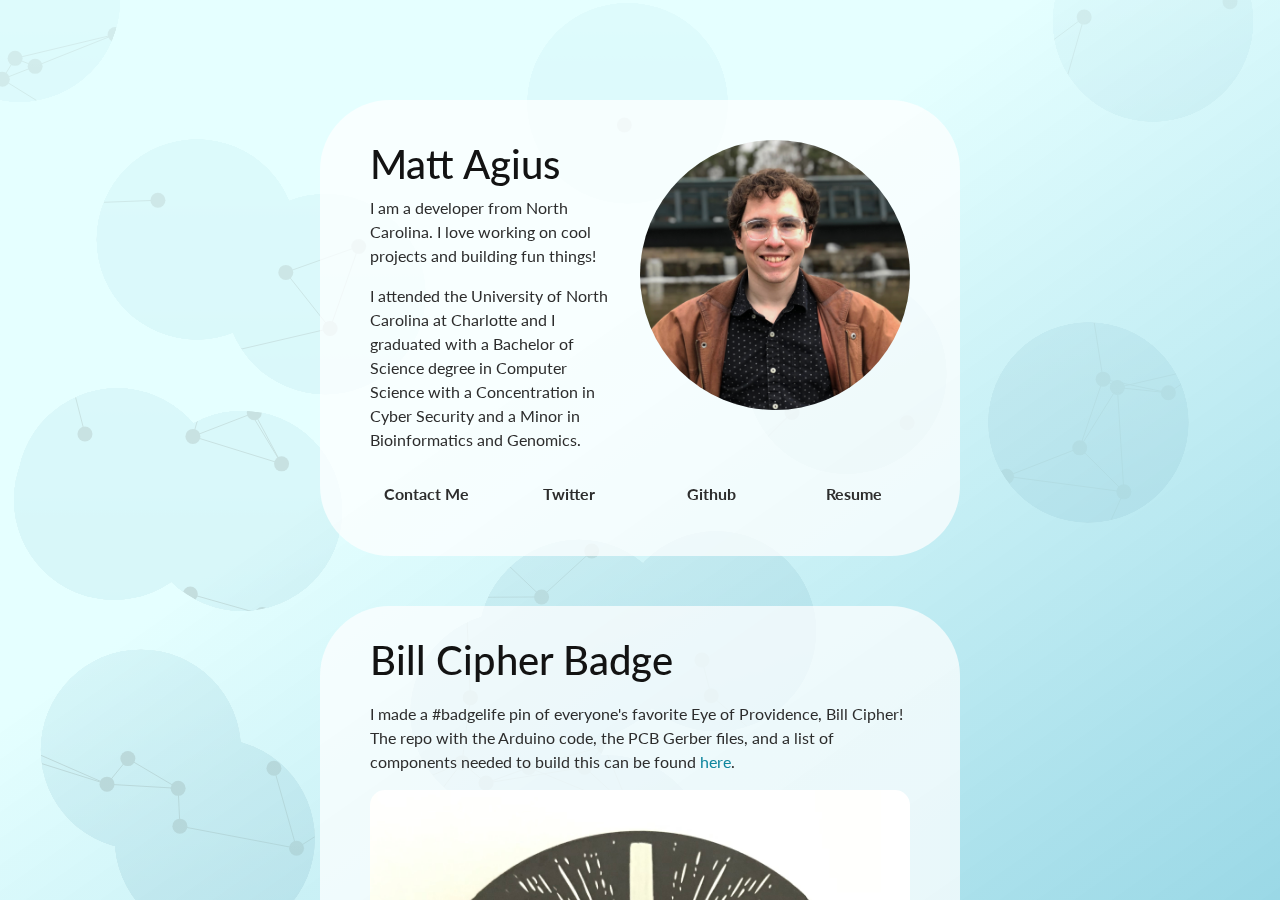
<file: index.html>
<html>
    <head>
        <title>Matt Agius</title>
        <link rel="shortcut icon" type="image/gif" href="img/favicon.png">
        <link rel="stylesheet" href="https://stackpath.bootstrapcdn.com/bootstrap/4.3.1/css/bootstrap.min.css" integrity="sha384-ggOyR0iXCbMQv3Xipma34MD+dH/1fQ784/j6cY/iJTQUOhcWr7x9JvoRxT2MZw1T" crossorigin="anonymous">
        <link rel="stylesheet" href="https://use.fontawesome.com/releases/v5.7.2/css/all.css" integrity="sha384-fnmOCqbTlWIlj8LyTjo7mOUStjsKC4pOpQbqyi7RrhN7udi9RwhKkMHpvLbHG9Sr" crossorigin="anonymous">
        <script src="https://ajax.googleapis.com/ajax/libs/jquery/3.5.1/jquery.min.js"></script>
        <script type='text/javascript' src='js/jquery.particleground.min.js'></script>
        <script type='text/javascript' src="js/jquery.jscroll.js"></script>
        <script type="text/javascript" src="js/main.js"></script>
        <link href="css/style.css" rel="stylesheet" type="text/css"/>
        <meta name="viewport" content="width=device-width, initial-scale=1.0">
    </head>
    
    <body>

        <div id="backgroundTexture" class="particleBackground">
            <div id="particles" class="particleBackground"></div>
            <div id="dots" class="particleBackground"></div>  
            <div id="gradientOverlay" class="particleBackground"></div>
        </div>

        <div id="mainContainer">

            <div class="subContainer">
                <img id="headshot" src="img/Headshot.png" alt="Photo of Matt">
                <h1>Matt Agius</h1>
                <p>
                    I am a developer from North Carolina.  I love working on cool projects and building fun things!
                </p>
                <p>
                    I attend<span id="graduationTense">ed</span> the University of North Carolina at Charlotte and I <span id="graduationDate">graduated</span> 
                    with a Bachelor of Science degree in Computer Science with a Concentration in Cyber Security and a Minor in Bioinformatics and Genomics.
                </p>
                    
                <div class="row social-media">
                    <div class="col-3">
                        <a href="mailto:mtagius@gmail.com" target="_blank">
                            <div>Contact Me</div>
                            <i class="far fa-envelope"></i>
                        </a>
                    </div>
                    <div class="col-3">
                        <a href="https://twitter.com/mtagius_" target="_blank">
                            <div>Twitter</div>
                            <i class="fab fa-twitter"></i>
                        </a>
                    </div>
                    <div class="col-3">
                        <a href="https://github.com/mtagius" target="_blank">
                            <div>Github</div>
                            <i class="fab fa-github"></i>
                        </a>
                    </div>
                    <div class="col-3">
                        <a href="./img/Matthew Agius - Resume.pdf" target="_blank">
                            <div>Resume</div>
                            <i class="far fa-file-alt"></i>
                        </a>
                    </div>
                </div>
            </div>


        <a href="article.html"></a>
        
        <!--Google Analytics-->
        <script>
            (function(i,s,o,g,r,a,m){i['GoogleAnalyticsObject']=r;i[r]=i[r]||function(){
            (i[r].q=i[r].q||[]).push(arguments)},i[r].l=1*new Date();a=s.createElement(o),
            m=s.getElementsByTagName(o)[0];a.async=1;a.src=g;m.parentNode.insertBefore(a,m)
            })(window,document,'script','//www.google-analytics.com/analytics.js','ga');
          
            ga('create', 'UA-50792400-2', 'auto');
            ga('send', 'pageview');
        </script>
    </body>
</html>
</file>
<file: css/style.css>
@import url('https://fonts.googleapis.com/css?family=Lato');

a:link {
	color:#2d2d2d;
}
a:visited {
	color:#2d2d2d;
}
a:hover {
	color:#2d2d2d;
    text-decoration: none;
    cursor: pointer;
}
a:active {
	color:#2d2d2d;
}

.particleBackground {
    width: 100%;
    height: 100%;
    overflow: hidden;
    position: absolute;
    top: 0;
}

#particles {
    mix-blend-mode: screen;
    /*background-color: #a9a9a9;*/
    background: linear-gradient(to bottom right, #96c0d0 40%, #05123f 100%);
}

#dots {
    mix-blend-mode: lighten;
    background-color: #ffffff;
}

#backgroundTexture {
    /*background: linear-gradient(#048eff, #a80000);*/
    background: linear-gradient(#919191, #000000);
}

#gradientOverlay {
    background: linear-gradient(to bottom right, #e0ffffd6 40%, #9ad8e6 100%);
}

#mainContainer {
    position: absolute;
    overflow-y: scroll;
    overflow-x: hidden;
    width: 100%;
    height: 100%;
    top: 0;
    padding: 100px 0px 0px 0px;
    font-family: 'Lato', sans-serif;
}

.subContainer {
    border-radius: 70px;
    background-color: #ffffffba;
    /*background: linear-gradient(#5db6ff5c, #b0474766);*/
    padding: 40px 50px 50px 50px;
    width: 50%;
    left: 25%;
    position: relative;
    margin: 0px 0px 50px 0px;
    color: #2d2d2d;
}

div.subContainer h1 {
    color: #131313;
}

#headshot {
    border-radius: 50%;
    background-size: cover;
    /* max-width: 100%; */
    max-width: 50%;
    float: right;
    margin: 0px 0px 30px 30px;
}

.social-media {
    margin-top: 30px;
    text-align: center;
    font-weight: bold;
}

.social-media div {
    min-width: 100px; 
}


div.social-media i {
    font-size: 75px;
    margin-top: 10px;
    transition: all 0.1s ease-in-out;
    margin-bottom: 10px;
}
div.social-media i:hover {
    font-size: 80px;
    margin-bottom: 0px;
}


div.article a:link {
    color:#0e869e;
}
div.article a:visited {
	color:#0e869e;
}
div.article a:hover {
	color:#0e869e;
    cursor: pointer;
    text-decoration: underline;
}
div.article a:active {
	color:#0e869e;;
}

div.article h1 {
    padding: 0px 0px 10px 0px;
}

div.article {
    padding: 30px 50px 50px 50px;
}

div.article img {
    max-width: 100%;
    border-radius: 15px;
    min-width: 100%;
}

.copyright {
    color: #214040;
    text-align: center;
    font-weight: bold;
    font-size: medium;
    margin: 30px;
}

@media only screen and (min-width: 1450px) {
    .subContainer {
        width: 40%;
        left: 30%;
    }
    #headshot {
        max-width: 30%;
    }
}
@media only screen and (max-width: 1000px) {
    .subContainer {
        width: 60%;
        left: 20%;
	}
}
@media only screen and (max-width: 800px) {
    .subContainer {
        width: 80%;
        left: 10%;
	}
}
@media only screen and (max-width: 700px) {
    div.social-media i {
        font-size: 60px;
        margin-top: 10px;
        margin-bottom: 10px;
    }
    div.social-media i:hover {
        font-size: 70px;
        margin-bottom: 0px;
    }
}
@media only screen and (max-width: 600px) {
    .social-media {
        text-align: unset;
        position: relative;
        left: 3%;
    }
    .subContainer {
        padding: 30px 40px 40px 40px;
    }
}
@media only screen and (max-width: 500px) {
    .subContainer {
        width: 90%;
        left: 5%;
    }
    #headshot {
        float: left;
        max-width: 100%;
        margin: 0px 0px 20px 0px;
    }
    #mainContainer {
        padding: 30px 0px 0px 0px;
    }
    .subContainer {
        padding: 20px 30px 30px 30px;
    }
}
@media only screen and (max-width: 360px) {
    .social-media {
        left: 15%;
    }
}
</file>
